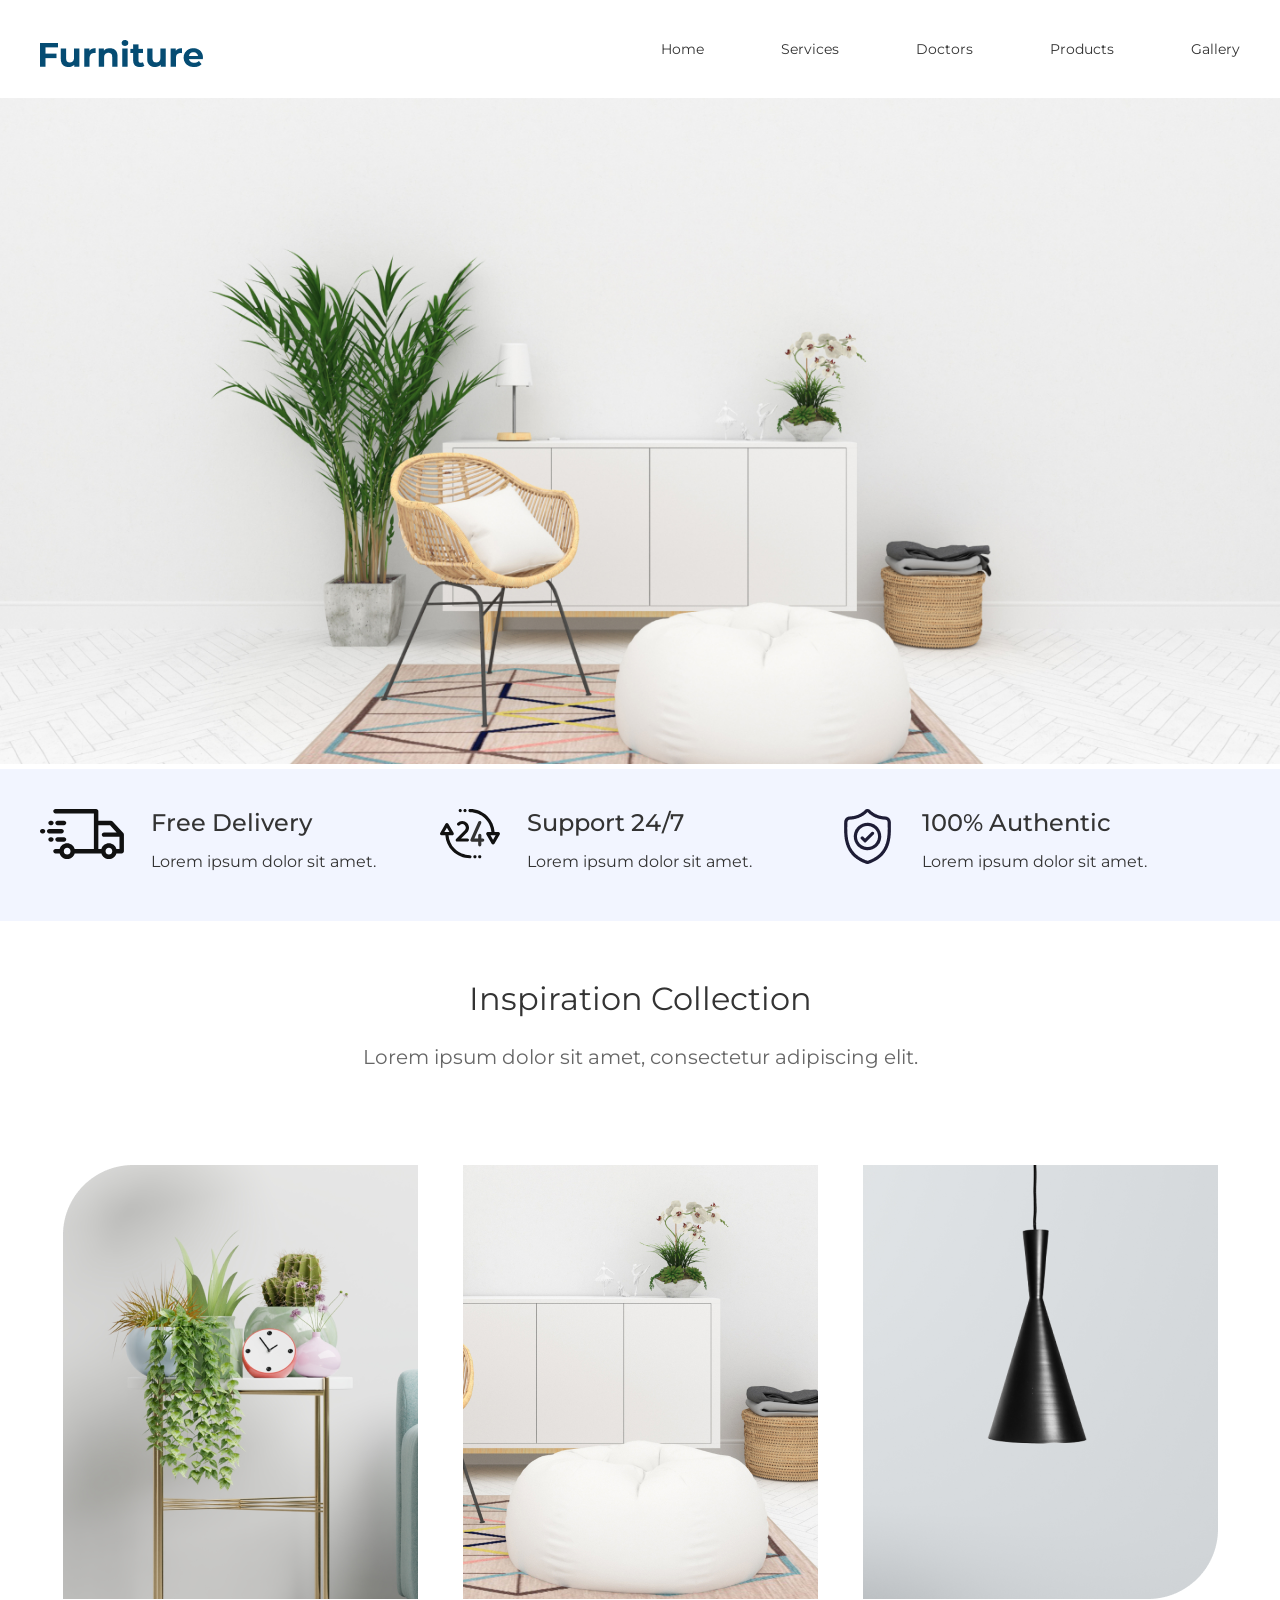
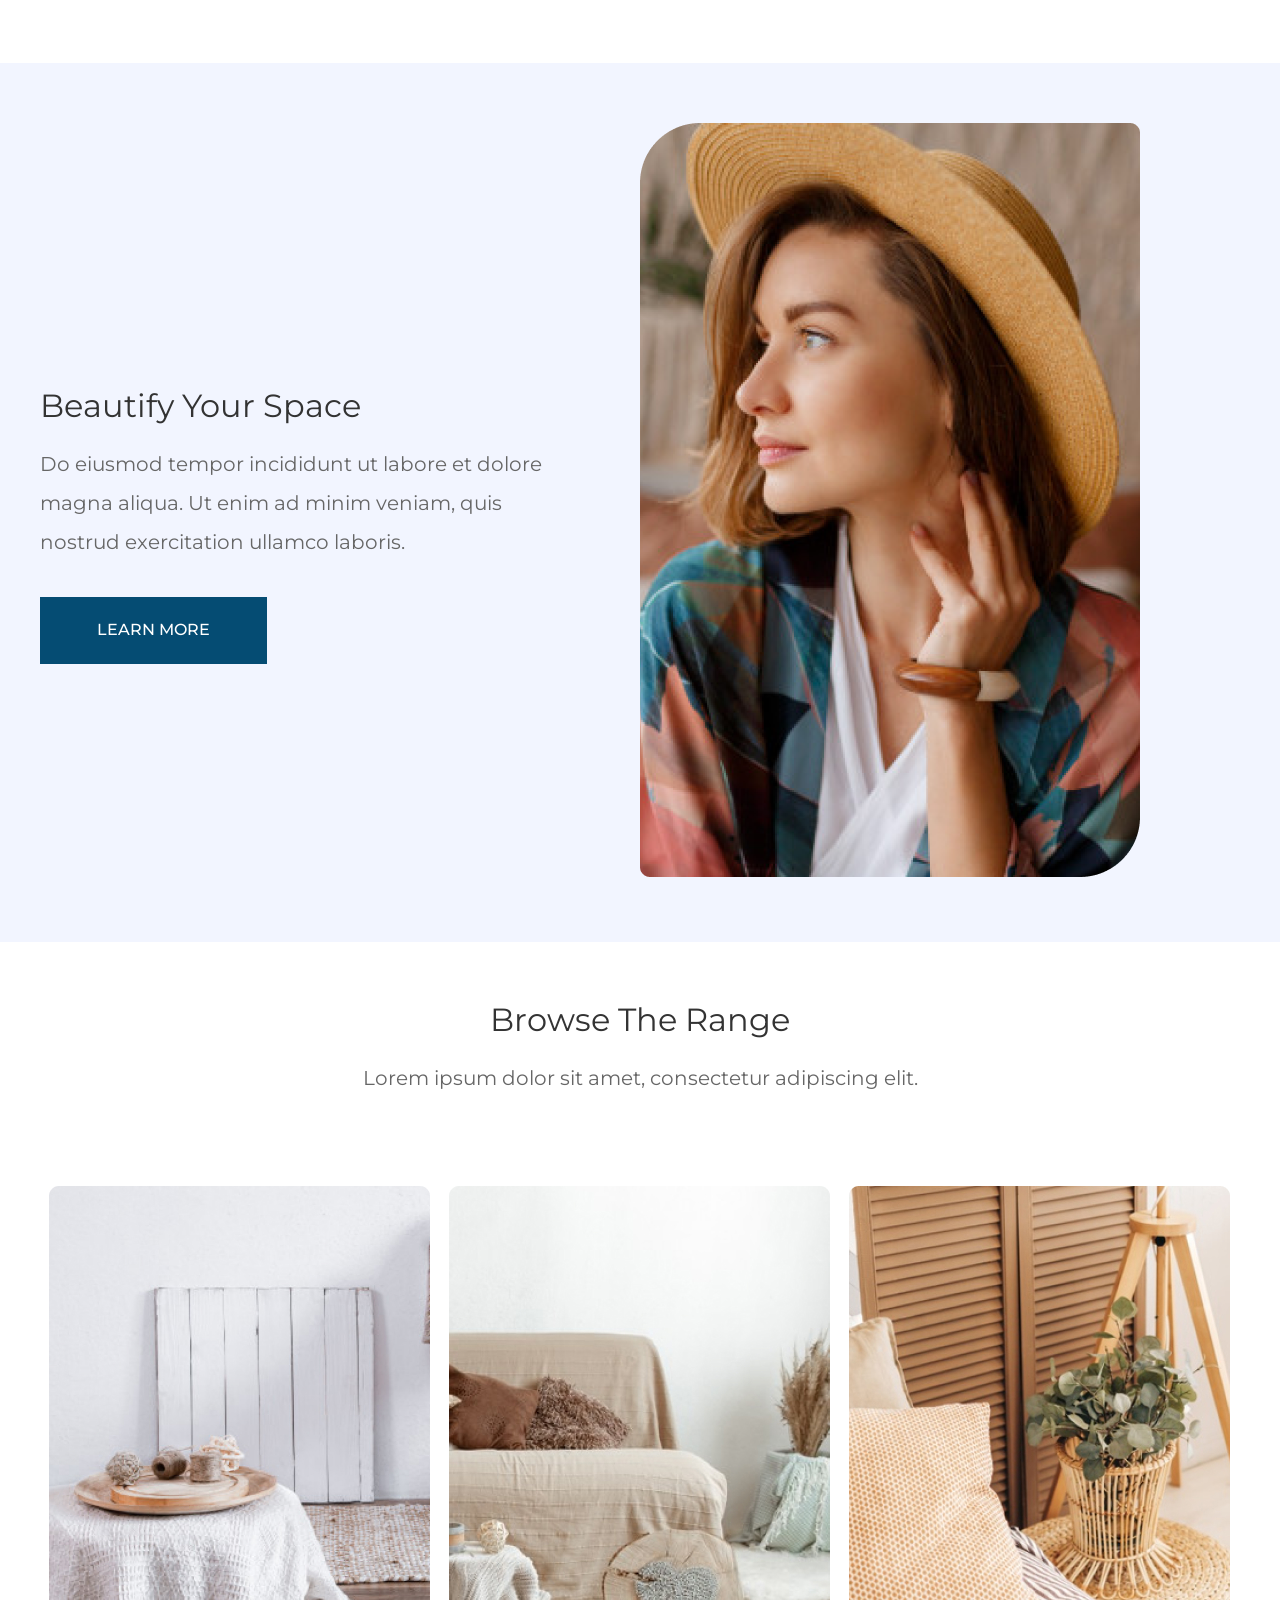
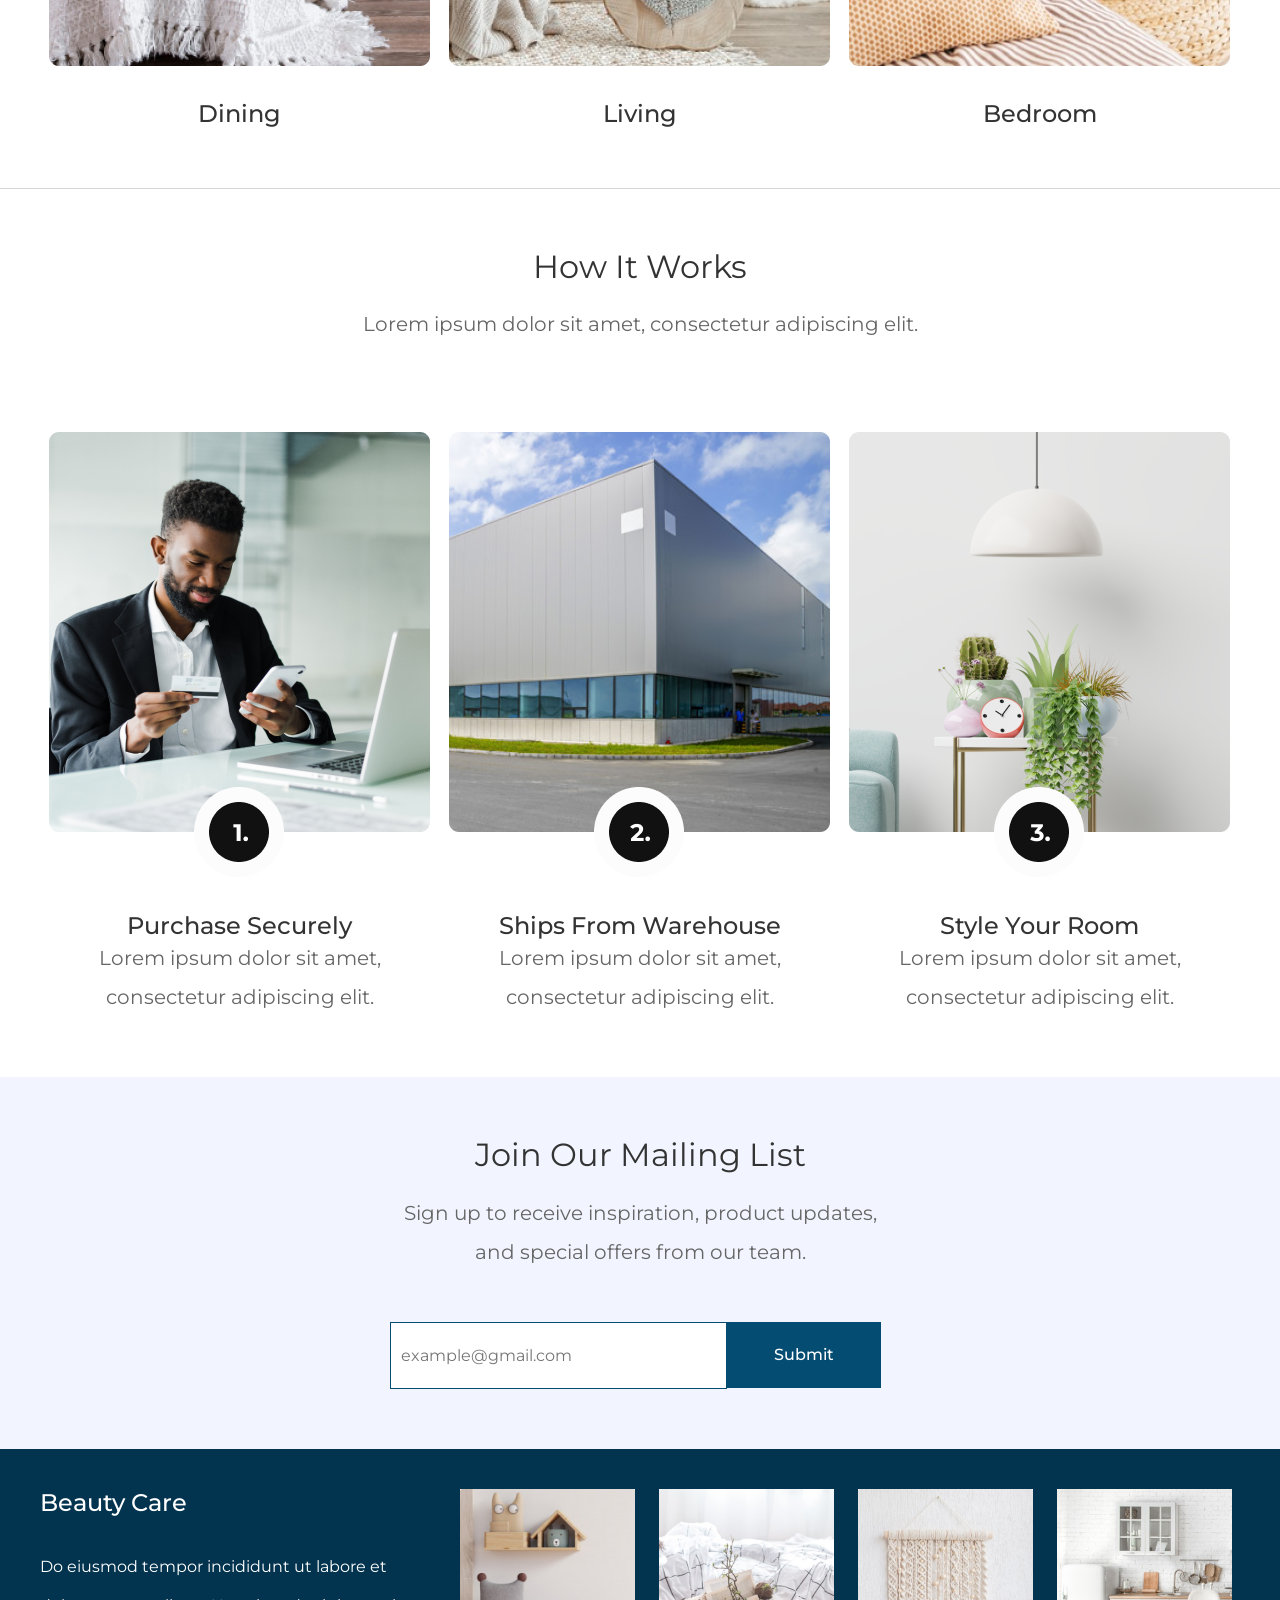
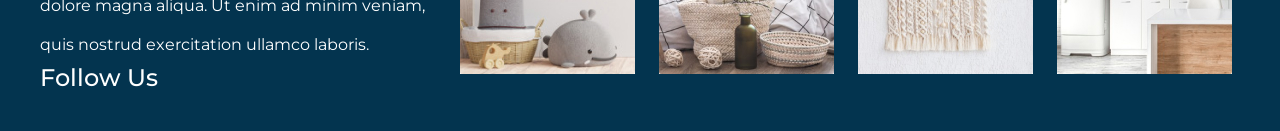
<file: index.html>
<!doctype html>
<html>

<head>
    <link rel="preconnect" href="https://fonts.googleapis.com" />
    <link rel="preconnect" href="https://fonts.gstatic.com" crossorigin />
    <link href="https://fonts.googleapis.com/css2?family=Montserrat:ital,wght@0,100..900;1,100..900&display=swap"
        rel="stylesheet" />

    <link rel="stylesheet" href="./public/css/styles.css" />

</head>

<body>
    <div class="container">
        <!-- Header -->
        <div id="header" class="clearfix">
            <a href="/" id="logo">
                <img src="./public/assets/img/logo.png" alt="Logo del sitio" />
            </a>

            <div id="nav">
                <a href="#">Home</a>
                <a href="#">Services</a>
                <a href="#">Doctors</a>
                <a href="#">Products</a>
                <a href="#">Gallery</a>
            </div>
        </div>
    </div>

    <!-- New collection -->
    <div id="new-collection">
        <img src="public/assets/img/new-collection.jpg" alt="Nueva colección" />
    </div>

    <!-- Features -->
    <div class="feature-bg bg-light">
        <div id="features" class="clearfix container">
            <div class="feature-item">
                <div class="feature-item-img">
                    <img src="./public/assets/svg/free-delivery.svg" alt="" />
                </div>
                <div class="feature-item-content">
                    <h3>Free Delivery</h3>
                    <p class="small">Lorem ipsum dolor sit amet.</p>
                </div>
            </div>
            <div class="feature-item">
                <div class="feature-item-img">
                    <img src="./public/assets/svg/support-24-7.svg" alt="" />
                </div>
                <div class="feature-item-content">
                    <h3>Support 24/7</h3>
                    <p class="small">Lorem ipsum dolor sit amet.</p>
                </div>
            </div>
            <div class="feature-item">
                <div class="feature-item-img">
                    <img src="./public/assets/svg/100-authentic.svg" alt="" />
                </div>
                <div class="feature-item-content">
                    <h3>100% Authentic</h3>
                    <p class="small">Lorem ipsum dolor sit amet.</p>
                </div>
            </div>
        </div>
    </div>

    <!-- Inspiration -->
    <div class="inspiration-wrapper space-wrapper">
        <div class="container">
            <div id="inspiration-header">
                <h2>Inspiration Collection</h2>
                <p>Lorem ipsum dolor sit amet, consectetur adipiscing elit.</p>
            </div>

            <div class="inspiration-gallery">
                <img src="./public/assets/img/mesa.png" alt="Imagen de mesa">
                <img src="./public/assets/img/sillon.jpg" alt="Imagen de silla">
                <img src="./public/assets/img/lampara.png" alt="Imagen de lampara">
            </div>
        </div>
    </div>

    <!--  More information -->

    <div class="more-info bg-light">
        <div class="container clearfix">
            <div class="more-info-content">
                <h2>Beautify Your Space</h2>
                <p>Do eiusmod tempor incididunt ut labore et dolore magna aliqua. Ut enim ad minim veniam, quis nostrud
                    exercitation ullamco laboris.</p>
                <a href="#" class="btn big">Learn More</a>

            </div>
            <div class="more-info-image">
                <img src="./public/assets/img/beautify-space.png" alt="Beautify Your Space">
            </div>
        </div>
    </div>

    <!-- section-content -->
    <div class="section-content-wrapper space-wrapper">
        <div class="container">
            <div class="section-content-header">
                <h2>Browse The Range</h2>
                <p>Lorem ipsum dolor sit amet, consectetur adipiscing elit.</p>
            </div>

            <div class="section-content-gallery clearfix">
                <div>
                    <img src="./public/assets/img/gallery1.jpg" alt="Imagen de galeria 1">
                    <h3>Dining</h3>
                </div>
                <div>
                    <img src="./public/assets/img/gallery2.jpg" alt="Imagen de galeria 2">
                    <h3>Living</h3>
                </div>
                <div>
                    <img src="./public/assets/img/gallery3.jpg" alt="Imagen de galeria 3">
                    <h3>Bedroom</h3>
                </div>
            </div>
        </div>
    </div>


    <!-- section-content -->

    <div class="space-wrapper">
        <div class="container">
            <div class="section-content-header">
                <h2>How It Works</h2>
                <p>Lorem ipsum dolor sit amet, consectetur adipiscing elit.</p>
            </div>

            <div class="section-content-gallery clearfix">
                <div>
                    <img src="./public/assets/img/work1.png" alt="Imagen de work 1">
                    <h3>Purchase Securely</h3>
                    <p>Lorem ipsum dolor sit amet, consectetur adipiscing elit.</p>
                </div>
                <div>
                    <img src="./public/assets/img/work2.png" alt="Imagen de work 2">
                    <h3>Ships From Warehouse</h3>
                    <p>Lorem ipsum dolor sit amet, consectetur adipiscing elit.</p>
                </div>
                <div>
                    <img src="./public/assets/img/work3.png" alt="Imagen de work 3">
                    <h3>Style Your Room</h3>
                    <p>Lorem ipsum dolor sit amet, consectetur adipiscing elit.</p>
                </div>
            </div>
        </div>
    </div>

    <!-- Section newsletter -->
    <div class="newsletter-wrapper space-wrapper">
        <div class="container-small">
            <h2>Join Our Mailing List</h2>
            <p>Sign up to receive inspiration, product updates, and special offers from our team.</p>

            <div>
                <form action="" class="clearfix">
                    <input type="email" placeholder="example@gmail.com" />
                    <input type="submit" value="Submit" class="btn" />
                </form>
            </div>
        </div>
    </div>

    <div class="footer-bg space-wrapper">
        <div id="footer" class="container clearfix">

            <div class="footer-left">
                <h3>Beauty Care</h3>
                <p class="small">Do eiusmod tempor incididunt ut labore et dolore magna aliqua. Ut enim ad minim
                    veniam, quis nostrud
                    exercitation ullamco laboris.</p>
                <h3>Follow Us</h3>
            </div>
            <div class="footer-right">
                <img src="./public/assets/img/footer1.jpg" alt="Texto imagen 1">
                <img src="./public/assets/img/footer2.jpg" alt="Texto imagen 2">
                <img src="./public/assets/img/footer3.jpg" alt="Texto imagen 3">
                <img src="./public/assets/img/footer4.jpg" alt="Texto imagen 4">
            </div>
        </div>
    </div>
</body>

</html>
</file>
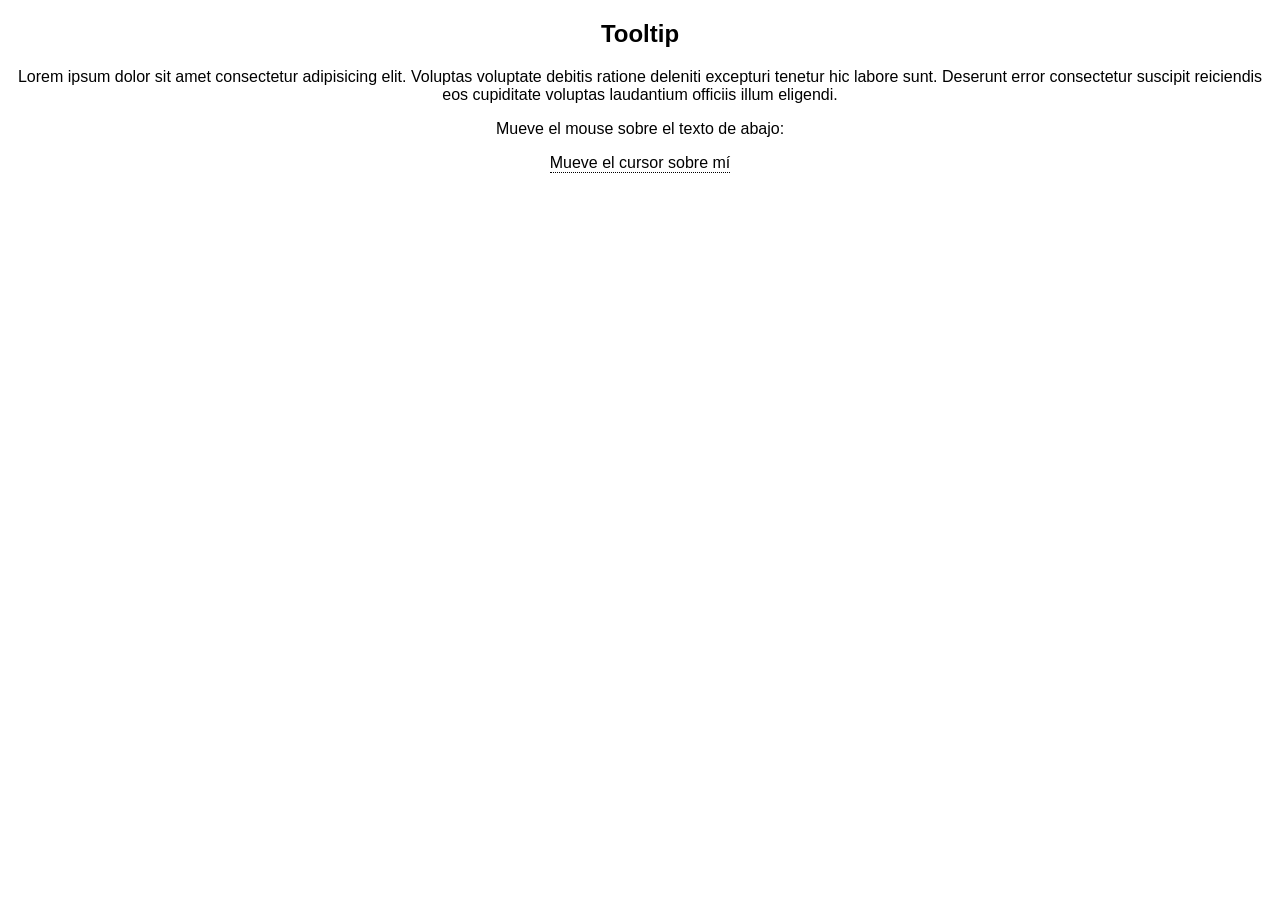
<file: Ejercicio_Tooltip-Mar/index.html>
<!DOCTYPE html>
<html lang="es">
<head>
    <meta charset="UTF-8">
    <meta name="viewport" content="width=device-width, initial-scale=1.0">
    <title>Tooltip</title>
    <link rel="stylesheet" href="./css/styles.css">
</head>
<body>
    <h2>Tooltip</h2>
    <p>Lorem ipsum dolor sit amet consectetur adipisicing elit. Voluptas voluptate debitis ratione deleniti excepturi tenetur hic labore sunt. Deserunt error consectetur suscipit reiciendis eos cupiditate voluptas laudantium officiis illum eligendi.</p>
    <p>Mueve el mouse sobre el texto de abajo:</p>
    <div class="tooltip">
        Mueve el cursor sobre mí
        <span class="tooltiptext">
            Texto del tooltip
        </span>
    </div>
</body>
</html>
</file>
<file: Ejercicio_Tooltip-Mar/css/styles.css>
body {
    font-family: Arial, Helvetica, sans-serif;
    text-align: center;
}

.tooltip {
    border-bottom: 1px dotted;
    display: inline-block;
    cursor: pointer;
    position: relative;
}

/* EJERCICIO */

/*
1. Genere los styles para el texto del tooltip.
Recuerda la visivilidad, el position absolute, y el z-index.
*/
.tooltiptext {
    visibility: hidden;
    opacity: 0;
    position: absolute;
    z-index: 1;
    bottom: 125%;
    left: 50%;
    transform: translateX(-50%);
    background-color: #333;
    color: #fff;
    text-align: center;
    padding: 8px 12px;
    border-radius: 6px;
    width: 160px;
    transition: opacity 0.3s;
}

/*
2. Crea el style para el comportamiento del hover
*/
.tooltip:hover .tooltiptext {
    visibility: visible;
    opacity: 1;
}

/*
3. Crea una flecha para el tooltip.
Recuerda utilizar content vacio, borde solido, y que el el ancho del borde y el marging deben de medir lo mismo.
*/
.tooltiptext::after {
    content: "";
    position: absolute;
    top: 100%;
    left: 50%;
    margin-left: -5px;
    border-width: 5px;
    border-style: solid;
    border-color: #333 transparent transparent transparent;
}
</file>
<file: public/css/styles.css>
/*! normalize.css v8.0.1 | MIT License | github.com/necolas/normalize.css */
/* Document
   ========================================================================== */
/**
 * 1. Correct the line height in all browsers.
 * 2. Prevent adjustments of font size after orientation changes in iOS.
 */
html {
  line-height: 1.15;
  /* 1 */
  -webkit-text-size-adjust: 100%;
  /* 2 */
}

/* Sections
   ========================================================================== */
/**
 * Remove the margin in all browsers.
 */
body {
  margin: 0;
}

/**
 * Render the `main` element consistently in IE.
 */
main {
  display: block;
}

/**
 * Correct the font size and margin on `h1` elements within `section` and
 * `article` contexts in Chrome, Firefox, and Safari.
 */
h1 {
  font-size: 2em;
  margin: 0.67em 0;
}

/* Grouping content
   ========================================================================== */
/**
 * 1. Add the correct box sizing in Firefox.
 * 2. Show the overflow in Edge and IE.
 */
hr {
  box-sizing: content-box;
  /* 1 */
  height: 0;
  /* 1 */
  overflow: visible;
  /* 2 */
}

/**
 * 1. Correct the inheritance and scaling of font size in all browsers.
 * 2. Correct the odd `em` font sizing in all browsers.
 */
pre {
  font-family: monospace, monospace;
  /* 1 */
  font-size: 1em;
  /* 2 */
}

/* Text-level semantics
   ========================================================================== */
/**
 * Remove the gray background on active links in IE 10.
 */
a {
  background-color: transparent;
}

/**
 * 1. Remove the bottom border in Chrome 57-
 * 2. Add the correct text decoration in Chrome, Edge, IE, Opera, and Safari.
 */
abbr[title] {
  border-bottom: none;
  /* 1 */
  text-decoration: underline;
  /* 2 */
  text-decoration: underline dotted;
  /* 2 */
}

/**
 * Add the correct font weight in Chrome, Edge, and Safari.
 */
b,
strong {
  font-weight: bolder;
}

/**
 * 1. Correct the inheritance and scaling of font size in all browsers.
 * 2. Correct the odd `em` font sizing in all browsers.
 */
code,
kbd,
samp {
  font-family: monospace, monospace;
  /* 1 */
  font-size: 1em;
  /* 2 */
}

/**
 * Add the correct font size in all browsers.
 */
small {
  font-size: 80%;
}

/**
 * Prevent `sub` and `sup` elements from affecting the line height in
 * all browsers.
 */
sub,
sup {
  font-size: 75%;
  line-height: 0;
  position: relative;
  vertical-align: baseline;
}

sub {
  bottom: -0.25em;
}

sup {
  top: -0.5em;
}

/* Embedded content
   ========================================================================== */
/**
 * Remove the border on images inside links in IE 10.
 */
img {
  border-style: none;
}

/* Forms
   ========================================================================== */
/**
 * 1. Change the font styles in all browsers.
 * 2. Remove the margin in Firefox and Safari.
 */
button,
input,
optgroup,
select,
textarea {
  font-family: inherit;
  /* 1 */
  font-size: 100%;
  /* 1 */
  line-height: 1.15;
  /* 1 */
  margin: 0;
  /* 2 */
}

/**
 * Show the overflow in IE.
 * 1. Show the overflow in Edge.
 */
button,
input {
  /* 1 */
  overflow: visible;
}

/**
 * Remove the inheritance of text transform in Edge, Firefox, and IE.
 * 1. Remove the inheritance of text transform in Firefox.
 */
button,
select {
  /* 1 */
  text-transform: none;
}

/**
 * Correct the inability to style clickable types in iOS and Safari.
 */
button,
[type=button],
[type=reset],
[type=submit] {
  -webkit-appearance: button;
}

/**
 * Remove the inner border and padding in Firefox.
 */
button::-moz-focus-inner,
[type=button]::-moz-focus-inner,
[type=reset]::-moz-focus-inner,
[type=submit]::-moz-focus-inner {
  border-style: none;
  padding: 0;
}

/**
 * Restore the focus styles unset by the previous rule.
 */
button:-moz-focusring,
[type=button]:-moz-focusring,
[type=reset]:-moz-focusring,
[type=submit]:-moz-focusring {
  outline: 1px dotted ButtonText;
}

/**
 * Correct the padding in Firefox.
 */
fieldset {
  padding: 0.35em 0.75em 0.625em;
}

/**
 * 1. Correct the text wrapping in Edge and IE.
 * 2. Correct the color inheritance from `fieldset` elements in IE.
 * 3. Remove the padding so developers are not caught out when they zero out
 *    `fieldset` elements in all browsers.
 */
legend {
  box-sizing: border-box;
  /* 1 */
  color: inherit;
  /* 2 */
  display: table;
  /* 1 */
  max-width: 100%;
  /* 1 */
  padding: 0;
  /* 3 */
  white-space: normal;
  /* 1 */
}

/**
 * Add the correct vertical alignment in Chrome, Firefox, and Opera.
 */
progress {
  vertical-align: baseline;
}

/**
 * Remove the default vertical scrollbar in IE 10+.
 */
textarea {
  overflow: auto;
}

/**
 * 1. Add the correct box sizing in IE 10.
 * 2. Remove the padding in IE 10.
 */
[type=checkbox],
[type=radio] {
  box-sizing: border-box;
  /* 1 */
  padding: 0;
  /* 2 */
}

/**
 * Correct the cursor style of increment and decrement buttons in Chrome.
 */
[type=number]::-webkit-inner-spin-button,
[type=number]::-webkit-outer-spin-button {
  height: auto;
}

/**
 * 1. Correct the odd appearance in Chrome and Safari.
 * 2. Correct the outline style in Safari.
 */
[type=search] {
  -webkit-appearance: textfield;
  /* 1 */
  outline-offset: -2px;
  /* 2 */
}

/**
 * Remove the inner padding in Chrome and Safari on macOS.
 */
[type=search]::-webkit-search-decoration {
  -webkit-appearance: none;
}

/**
 * 1. Correct the inability to style clickable types in iOS and Safari.
 * 2. Change font properties to `inherit` in Safari.
 */
::-webkit-file-upload-button {
  -webkit-appearance: button;
  /* 1 */
  font: inherit;
  /* 2 */
}

/* Interactive
   ========================================================================== */
/*
 * Add the correct display in Edge, IE 10+, and Firefox.
 */
details {
  display: block;
}

/*
 * Add the correct display in all browsers.
 */
summary {
  display: list-item;
}

/* Misc
   ========================================================================== */
/**
 * Add the correct display in IE 10+.
 */
template {
  display: none;
}

/**
 * Add the correct display in IE 10.
 */
[hidden] {
  display: none;
}

/* Estilos Generales / Globales */
body {
  font-family: "Montserrat", sans-serif;
}

h2 {
  font-size: 32px;
  color: #333333;
  font-weight: 400;
  margin: 0;
  margin-bottom: 20px;
}

h3 {
  font-size: 24px;
  color: #333333;
  font-weight: 500;
  margin: 0;
}

p {
  font-size: 20px;
  color: #666666;
  font-weight: 400;
  line-height: 39px;
  margin: 0;
}

p.small {
  font-size: 16px;
  color: #333333;
  font-weight: 400;
}

/* Helper */
.container {
  width: 1200px;
  margin: 0 auto;
}

.container-small {
  width: 500px;
  margin: 0 auto;
}

.clearfix::after {
  content: "";
  display: table;
  clear: both;
}

.btn {
  background-color: #054C73;
  color: #ffffff;
  padding: 24px 10px;
  text-decoration: none;
  text-transform: uppercase;
  display: inline-block;
  font-size: 16px;
  font-weight: 500;
}

.btn.big {
  padding: 24px 57px;
}

.bg-light {
  background-color: #F2F5FF;
}

.space-wrapper {
  padding: 60px 0;
}

/* Header */
#header {
  margin: 40px 0;
  position: relative;
}

#nav {
  float: right;
}

#nav a {
  font-size: 14px;
  font-weight: 400;
  color: #333333;
  text-decoration: none;
  margin-left: 73px;
}

#nav a + a {
  margin-left: 73px;
}

#logo {
  /* float: left; */
  position: absolute;
  left: 0;
}

/* New collection */
#new-collection img {
  width: 100%;
  /* display: block; */
}

/* Features */
.feature-bg {
  padding: 40px 0;
}

.feature-item {
  width: 33.33%;
  float: left;
}

/* .feature-item-img, 
.feature-item-content{
    float: left;
} */
.feature-item > div {
  float: left;
}

.feature-item-content {
  margin-left: 27px;
}

.feature-item-content h3 {
  margin-bottom: 6px;
}

/* Inspiration */
#inspiration-header {
  text-align: center;
  margin-bottom: 88px;
}

.inspiration-gallery {
  text-align: center;
}

.inspiration-gallery img + img {
  margin-left: 41px;
}

/* More Information */
.more-info {
  padding: 60px 0;
}

.more-info-content {
  width: 540px;
  float: left;
  margin-top: 265px;
  margin-right: 60px;
}

.more-info-content p {
  margin-bottom: 35px;
}

.more-info-image {
  width: 600px;
  float: left;
}

/* section-content (Range / Works)  */
.section-content-wrapper {
  border-bottom: 1px solid #D7D6D6;
}

.section-content-header {
  text-align: center;
  margin-bottom: 88px;
}

.section-content-gallery {
  text-align: center;
}

.section-content-gallery img + img {
  margin-left: 20px;
}

.section-content-gallery > div {
  width: 33.33%;
  float: left;
}

.section-content-gallery img {
  margin-bottom: 30px;
}

/* Newsletter */
.newsletter-wrapper {
  background-color: #F2F5FF;
  text-align: center;
}

/* Form */
form {
  margin-top: 50px;
}

input[type=email] {
  height: 63px;
  border: 1px solid #054C73;
  float: left;
  width: 323px;
  padding-left: 10px;
}

input[type=submit] {
  width: 154px;
  float: left;
  border: none;
  text-transform: capitalize;
}

/* Footer */
.footer-bg {
  background-color: #03344F;
  padding: 40px 0;
}

#footer p,
#footer h3 {
  color: white;
}

#footer h3:first-child {
  margin-bottom: 30px;
}

.footer-left {
  width: 400px;
  float: left;
}

.footer-right {
  width: 780px;
  float: left;
  margin-left: 20px;
}

.footer-right img + img {
  margin-left: 20px;
}

/*# sourceMappingURL=styles.css.map */
</file>
